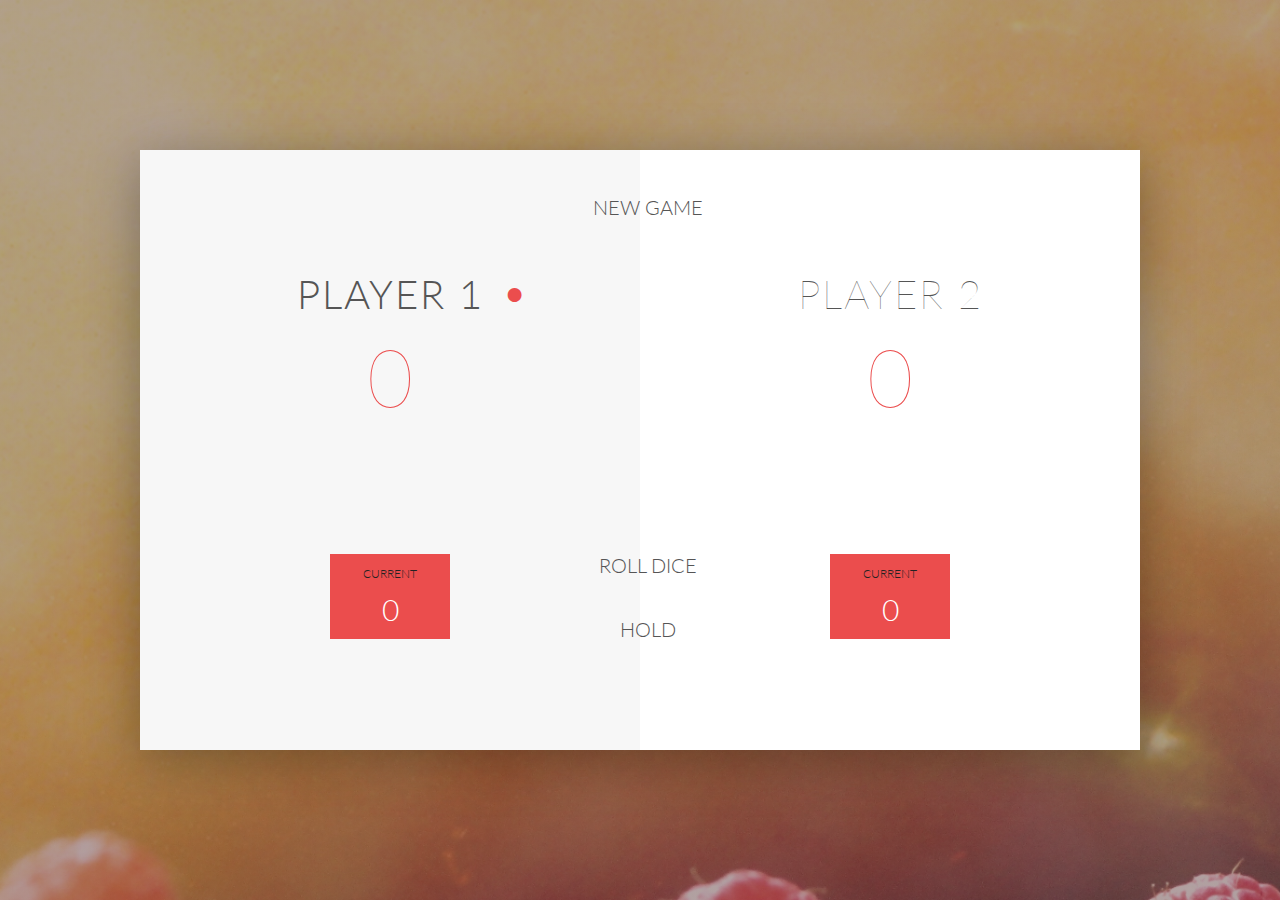
<file: index.html>
<!DOCTYPE html>
<html lang="en">
    <head>
        <meta charset="UTF-8">
        <link href="https://fonts.googleapis.com/css?family=Lato:100,300,600" rel="stylesheet" type="text/css">
        <link href="http://code.ionicframework.com/ionicons/2.0.1/css/ionicons.min.css" rel="stylesheet" type="text/css">
        <link type="text/css" rel="stylesheet" href="style.css">
        
        <title>Pig Game</title>
    </head>

    <body>
        <div class="wrapper clearfix">
            <div class="player-0-panel active">
                <div class="player-name" id="name-0">Player 1</div>
                <div class="player-score" id="score-0">43</div>
                <div class="player-current-box">
                    <div class="player-current-label">Current</div>
                    <div class="player-current-score" id="current-0">11</div>
                </div>
            </div>
            
            <div class="player-1-panel">
                <div class="player-name" id="name-1">Player 2</div>
                <div class="player-score" id="score-1">72</div>
                <div class="player-current-box">
                    <div class="player-current-label">Current</div>
                    <div class="player-current-score" id="current-1">0</div>
                </div>
            </div>
            
            <button class="btn-new"><i class="ion-ios-plus-outline"></i>New game</button>
            <button class="btn-roll"><i class="ion-ios-loop"></i>Roll dice</button>
            <button class="btn-hold"><i class="ion-ios-download-outline"></i>Hold</button>
            
            <img src="dice-5.png" alt="Dice" class="dice">
        </div>
        
        <script src="app.js"></script>
    </body>
</html>
</file>
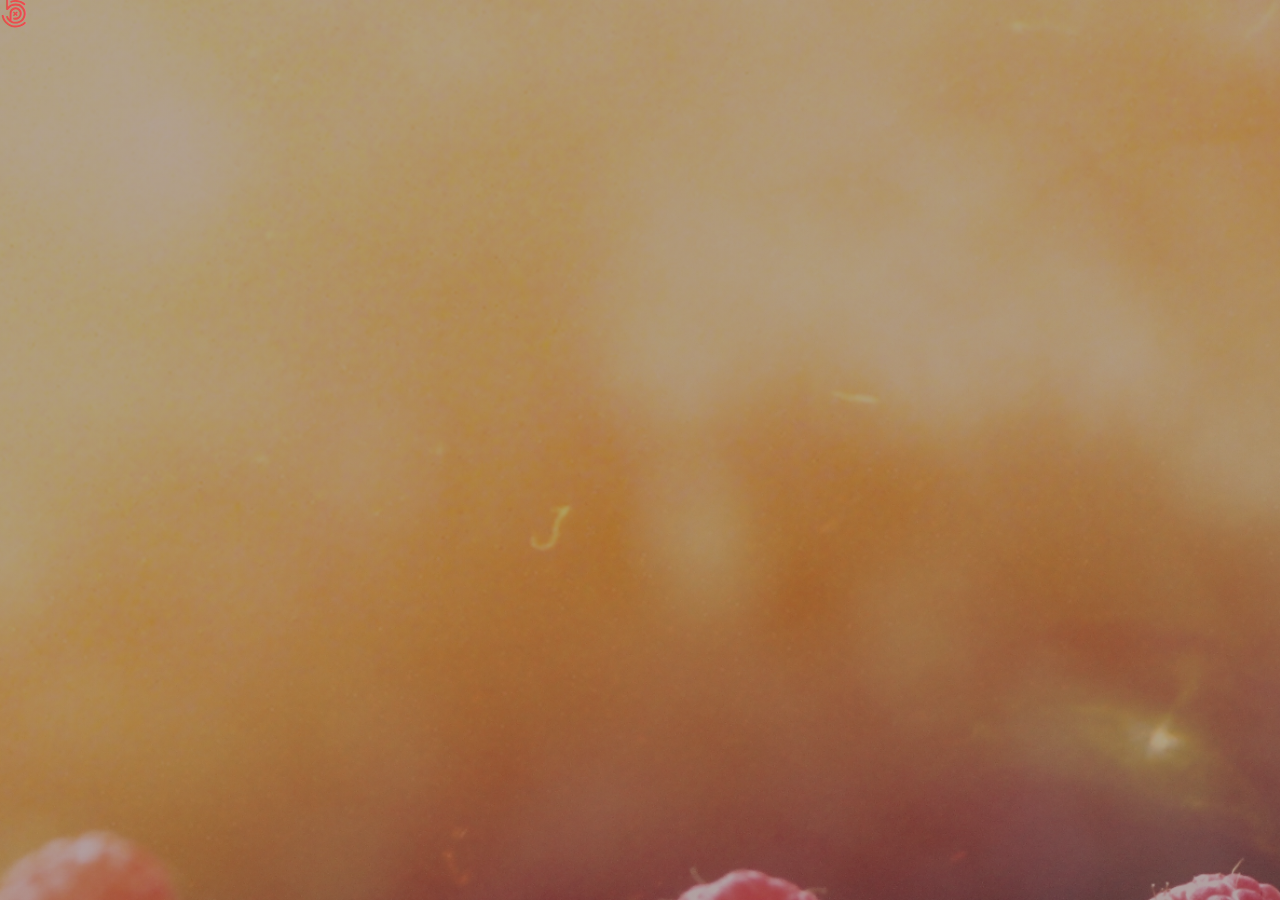
<file: --templates/index.html>
<!DOCTYPE html>
<html lang="en">

<head>
    <meta charset="UTF-8">
    <meta http-equiv="X-UA-Compatible" content="IE=edge">
    <meta name="viewport" content="width=device-width, initial-scale=1.0">
    <title>Template</title>
    <link rel="icon" type="image/png" href=" https://www.google.com/s2/favicons?domain=archanashahapur.com">
    <link rel="stylesheet" href="https://cdnjs.cloudflare.com/ajax/libs/font-awesome/5.15.3/css/all.min.css" />
    <link rel="stylesheet" href="/style.css">
</head>

<body>
    <i class="fab fa-500px"></i>
    <script src="script.js"></script>
</body>

</html>
</file>
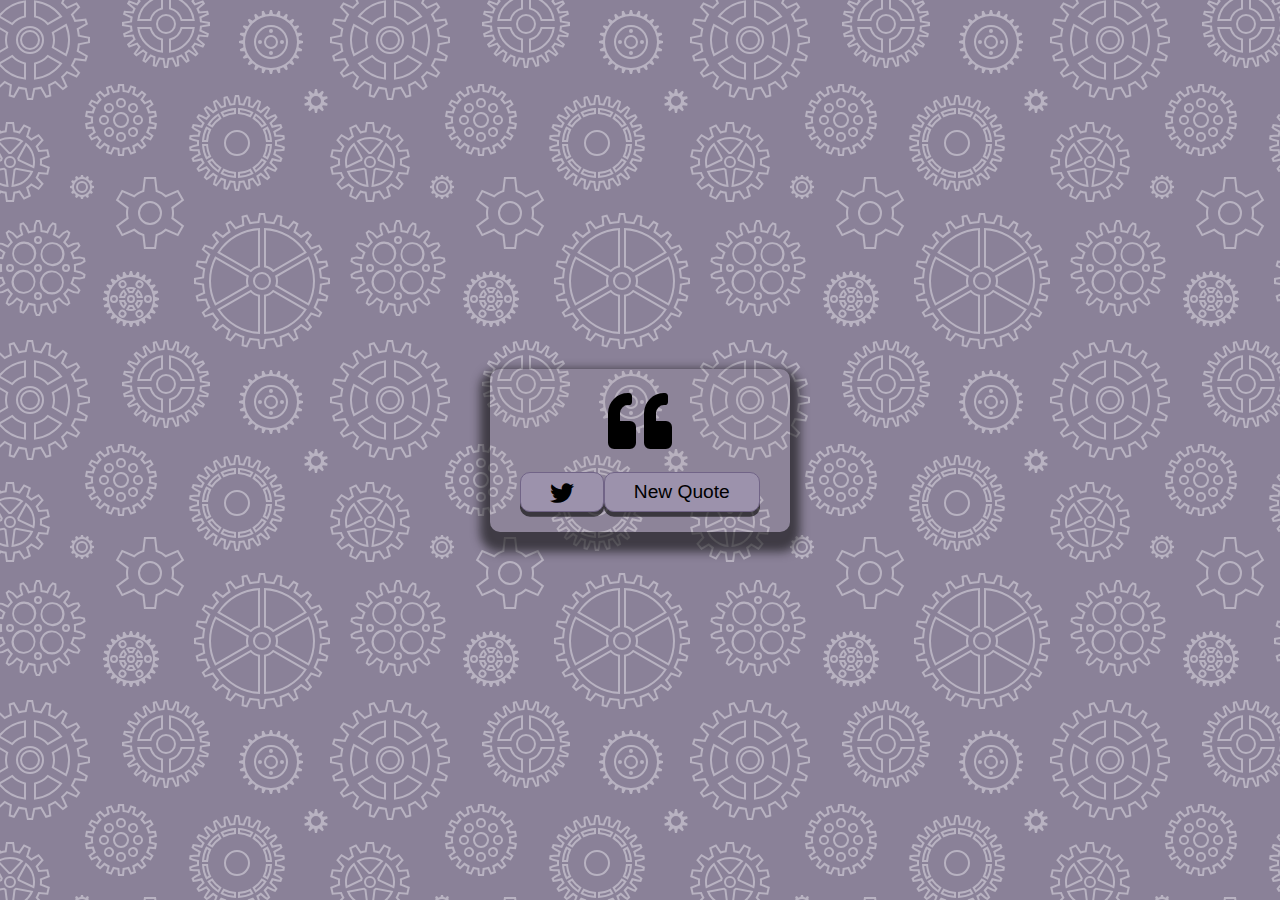
<file: Quote-Generator/index.html>
<!DOCTYPE html>
<html lang="en">

<head>
    <meta charset="UTF-8">
    <meta http-equiv="X-UA-Compatible" content="IE=edge">
    <meta name="viewport" content="width=device-width, initial-scale=1.0">
    <title>Quote Generator</title>
    <link rel="icon" type="image/png" href=" https://www.google.com/s2/favicons?domain=archanashahapur.com">
    <link rel="stylesheet" href="https://cdnjs.cloudflare.com/ajax/libs/font-awesome/5.15.3/css/all.min.css" />
    <link rel="stylesheet" href="style.css">
</head>

<body>
    <div class="quote-container" id="quote-container">
        <div class="quote-text">
            <i class="fas fa-quote-left"></i>
            <span id="quote"></span>
        </div>
        <div class="quote-author">
            <span id="author"></span>
        </div>
        <div class="button-container">
            <button class="twitter-button" id="twitter" title="Tweet this!">
                <i class="fab fa-twitter"></i>
            </button>
            <button id="new-quote">New Quote</button>
        </div>
    </div>
    <div class="loader" id="loader"></div>

    <script src="quotes.js"></script>
    <script src="script.js"></script>
</body>

</html>
</file>
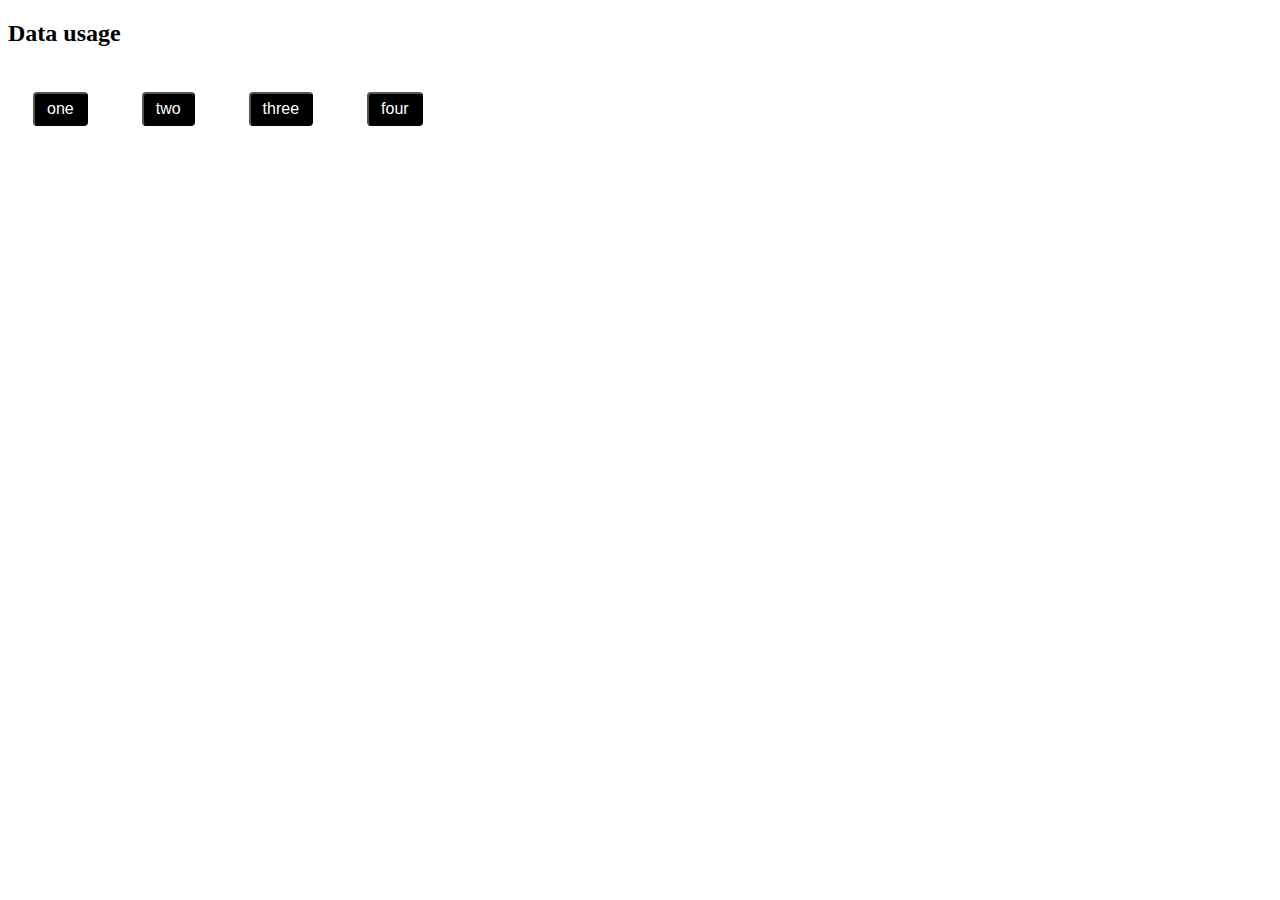
<file: Basics/data-attribute/data-button.html>
<!DOCTYPE html>

<head>
    <meta charset="utf-8">
    <meta http-equiv="X-UA-Compatible" content="IE=edge">
    <title>Data Attribute Example</title>
    <meta name="description" content="">
    <meta name="viewport" content="width=device-width, initial-scale=1">
    <link rel="stylesheet" href="css/style.css">
</head>

<body>
    <script src="data-button.js" async defer></script>
    <div class="container">
        <h2>Data usage</h2>
        <button class="btn tooltip" data-tooltip="first" data-highlight-click="on">one</button>
        <button class="btn tooltip" data-tooltip="second" data-position="bottom">two</button>
        <button class="btn tooltip" data-tooltip="third" data-position="bottom">three</button>
        <button class="btn tooltip" data-tooltip="fourth" data-highlight-click="on">four</button>
    </div>
</body>

</html>
</file>
<file: style.css>
/**********************************************
*** GENERAL
**********************************************/

* {
    margin: 0;
    padding: 0;
    box-sizing: border-box;
    
}

.clearfix::after {
    content: "";
    display: table;
    clear: both;
}

body {
    background-image: linear-gradient(rgba(62, 20, 20, 0.4), rgba(62, 20, 20, 0.4)), url(back.jpg);
    background-size: cover;
    background-position: center;
    font-family: Lato;
    font-weight: 300;
    position: relative;
    height: 100vh;
    color: #555;
}

.wrapper {
    width: 1000px;
    position: absolute;
    top: 50%;
    left: 50%;
    transform: translate(-50%, -50%);
    background-color: #fff;
    box-shadow: 0px 10px 50px rgba(0, 0, 0, 0.3);
    overflow: hidden;
}

.player-0-panel,
.player-1-panel {
    width: 50%;
    float: left;
    height: 600px;
    padding: 100px;
}



/**********************************************
*** PLAYERS
**********************************************/

.player-name {
    font-size: 40px;
    text-align: center;
    text-transform: uppercase;
    letter-spacing: 2px;
    font-weight: 100;
    margin-top: 20px;
    margin-bottom: 10px;
    position: relative;
}

.player-score {
    text-align: center;
    font-size: 80px;
    font-weight: 100;
    color: #EB4D4D;
    margin-bottom: 130px;
}

.active { background-color: #f7f7f7; }
.active .player-name { font-weight: 300; }

.active .player-name::after {
    content: "\2022";
    font-size: 47px;
    position: absolute;
    color: #EB4D4D;
    top: -7px;
    right: 10px;
    
}

.player-current-box {
    background-color: #EB4D4D;
    color: #fff;
    width: 40%;
    margin: 0 auto;
    padding: 12px;
    text-align: center;
}

.player-current-label {
    text-transform: uppercase;
    margin-bottom: 10px;
    font-size: 12px;
    color: #222;
}

.player-current-score {
    font-size: 30px;
}

button {
    position: absolute;
    width: 200px;
    left: 50%;
    transform: translateX(-50%);
    color: #555;
    background: none;
    border: none;
    font-family: Lato;
    font-size: 20px;
    text-transform: uppercase;
    cursor: pointer;
    font-weight: 300;
    transition: background-color 0.3s, color 0.3s;
}

button:hover { font-weight: 600; }
button:hover i { margin-right: 20px; }

button:focus {
    outline: none;
}

i {
    color: #EB4D4D;
    display: inline-block;
    margin-right: 15px;
    font-size: 32px;
    line-height: 1;
    vertical-align: text-top;
    margin-top: -4px;
    transition: margin 0.3s;
}

.btn-new { top: 45px;}
.btn-roll { top: 403px;}
.btn-hold { top: 467px;}

.dice {
    position: absolute;
    left: 50%;
    top: 178px;
    transform: translateX(-50%);
    height: 100px;
    box-shadow: 0px 10px 60px rgba(0, 0, 0, 0.10);
}

.winner { background-color: #f7f7f7; }
.winner .player-name { font-weight: 300; color: #EB4D4D; }
</file>
<file: Quote-Generator/style.css>
@import url('https://fonts.googleapis.com/css2?family=Roboto+Slab:wght@700&display=swap');

html {
    box-sizing: border-box;
}

body {
    margin: 0;
    min-height: 100vh;
    background-color: #1e1d20;
    background-color: #605b67;
    background-color: #8a8198;
    background-image: url("data:image/svg+xml,%3Csvg xmlns='http://www.w3.org/2000/svg' width='360' height='360' viewBox='0 0 360 360'%3E%3Cpath fill='%23fdfcff' fill-opacity='0.4' d='M0 85.02l4.62-4.27a49.09 49.09 0 0 0 7.33 3.74l-1.2 10.24 2.66.87 5.05-9c2.62.65 5.34 1.08 8.12 1.28L28.6 98h2.8l2.02-10.12c2.74-.2 5.46-.62 8.12-1.28l5.05 8.99 2.66-.86-1.2-10.24c2.55-1.03 5-2.29 7.33-3.74l7.58 7 2.26-1.65-4.3-9.38a48.3 48.3 0 0 0 5.8-5.8l9.38 4.3 1.65-2.26-7-7.58a49.09 49.09 0 0 0 3.74-7.33l10.24 1.2.87-2.66-9-5.05a48.07 48.07 0 0 0 1.28-8.12L88 41.4v-2.8l-10.12-2.02c-.2-2.74-.62-5.46-1.28-8.12l8.99-5.05-.86-2.66-10.24 1.2c-1.03-2.55-2.29-5-3.74-7.33l7-7.58-1.65-2.26-9.38 4.3a48.3 48.3 0 0 0-5.8-5.8L62.42 0h2.16l-1.25 2.72a50.31 50.31 0 0 1 3.95 3.95l9.5-4.36 3.52 4.85-7.08 7.68c.94 1.6 1.79 3.27 2.54 4.98l10.38-1.21 1.85 5.7-9.11 5.12c.39 1.8.68 3.65.87 5.52L90 37v6l-10.25 2.05a49.9 49.9 0 0 1-.87 5.52l9.11 5.12-1.85 5.7-10.38-1.21c-.75 1.7-1.6 3.37-2.54 4.98l7.08 7.68-3.52 4.85-9.5-4.36a50.31 50.31 0 0 1-3.95 3.95l4.36 9.5-4.85 3.52-7.68-7.08c-1.6.94-3.27 1.79-4.98 2.54l1.21 10.38-5.7 1.85-5.12-9.11c-1.8.39-3.65.68-5.52.87L33 100h-6l-2.05-10.25a49.9 49.9 0 0 1-5.52-.87l-5.12 9.11-5.7-1.85 1.21-10.38c-1.7-.75-3.37-1.6-4.98-2.54L0 87.68v-2.66zM0 52.7V27.3l8.38 4.84a22.96 22.96 0 0 0 0 15.72L0 52.7zm0-39.16A39.91 39.91 0 0 1 26 .2v17.15a22.98 22.98 0 0 0-13.62 7.86L0 18.06v-4.52zm0 52.92v-4.52l12.38-7.15A22.98 22.98 0 0 0 26 62.65V79.8A39.91 39.91 0 0 1 0 66.46zM34 79.8V62.65a22.98 22.98 0 0 0 13.62-7.86l14.85 8.58A39.97 39.97 0 0 1 34 79.8zm32.48-23.36l-14.86-8.58a22.96 22.96 0 0 0 0-15.72l14.86-8.58A39.86 39.86 0 0 1 70 40a39.9 39.9 0 0 1-3.52 16.44zm-4.01-39.8L47.62 25.2A22.98 22.98 0 0 0 34 17.35V.2a39.97 39.97 0 0 1 28.47 16.43v.01zM0 50.38l5.98-3.45a25.01 25.01 0 0 1 0-13.88L0 29.6v20.78zm.5-34.35l11.48 6.63c3.27-3.4 7.44-5.8 12.02-6.94V2.47A37.96 37.96 0 0 0 .5 16.04v-.01zm0 47.92A37.96 37.96 0 0 0 24 77.53V64.28a24.97 24.97 0 0 1-12.02-6.95L.5 63.96v-.01zM36 77.53a37.96 37.96 0 0 0 23.5-13.57l-11.48-6.63A24.97 24.97 0 0 1 36 64.28v13.25zm29.5-23.96a37.91 37.91 0 0 0 0-27.14l-11.48 6.63a25.01 25.01 0 0 1 0 13.88l11.49 6.63h-.01zm-6-37.53A37.96 37.96 0 0 0 36 2.47v13.25c4.66 1.15 8.8 3.6 12.02 6.95l11.48-6.63zM30 54a14 14 0 1 1 0-28 14 14 0 0 1 0 28zm0-2a12 12 0 1 0 0-24 12 12 0 0 0 0 24zm0-2a10 10 0 1 1 0-20 10 10 0 0 1 0 20zm0-2a8 8 0 1 0 0-16 8 8 0 0 0 0 16zm77.47 45.17l-1.62-5.97 5.67-2.06 2.61 5.64c1.09-.25 2.2-.44 3.33-.58l.52-6.2h6.04l.52 6.2c1.13.14 2.24.33 3.33.58l2.6-5.64 5.68 2.06-1.62 5.97c1.02.51 2 1.07 2.95 1.69l4.35-4.38 4.62 3.88-3.53 5c.8.84 1.53 1.71 2.23 2.62l5.52-2.6 3.02 5.23-4.98 3.46c.46 1.06.86 2.14 1.2 3.25l6.02-.54 1.05 5.94-5.84 1.54c.07 1.16.07 2.32 0 3.48l5.84 1.54-1.05 5.94-6.02-.54c-.34 1.1-.74 2.2-1.2 3.25l4.98 3.46-3.02 5.22-5.52-2.6c-.7.92-1.44 1.8-2.23 2.62l3.53 5-4.62 3.89-4.35-4.38a30.2 30.2 0 0 1-2.95 1.69l1.62 5.97-5.67 2.06-2.61-5.64c-1.09.25-2.2.44-3.33.58l-.52 6.2h-6.04l-.52-6.2a30.27 30.27 0 0 1-3.33-.58l-2.6 5.64-5.68-2.06 1.62-5.97c-1.01-.5-2-1.07-2.95-1.69l-4.35 4.38-4.62-3.88 3.53-5a32.5 32.5 0 0 1-2.23-2.62l-5.52 2.6-3.02-5.23 4.98-3.46a29.66 29.66 0 0 1-1.2-3.25l-6.02.54-1.05-5.94 5.84-1.54a30.28 30.28 0 0 1 0-3.48l-5.84-1.54 1.05-5.94 6.02.54c.34-1.1.74-2.2 1.2-3.25l-4.98-3.46 3.02-5.22 5.52 2.6c.7-.92 1.44-1.8 2.23-2.62l-3.53-5 4.62-3.89 4.35 4.38a30.2 30.2 0 0 1 2.95-1.69zm15.2-1.12l-.5-6.05h-2.34l-.5 6.05c-2.18.13-4.3.5-6.32 1.1l-2.54-5.5-2.2.8 1.6 5.85a27.97 27.97 0 0 0-5.56 3.21l-4.27-4.3-1.79 1.5 3.5 4.95a28.14 28.14 0 0 0-4.12 4.92l-5.5-2.59-1.16 2.02 4.98 3.46a27.8 27.8 0 0 0-2.2 6.03l-6.03-.55-.4 2.3 5.86 1.54a28.3 28.3 0 0 0 0 6.42l-5.87 1.55.4 2.3 6.05-.56a27.8 27.8 0 0 0 2.2 6.03l-5 3.47 1.17 2.02 5.49-2.59a28.14 28.14 0 0 0 4.12 4.92l-3.5 4.96 1.79 1.5 4.27-4.31a27.97 27.97 0 0 0 5.56 3.21l-1.6 5.85 2.2.8 2.54-5.5c2.02.6 4.14.97 6.32 1.1l.5 6.05h2.34l.5-6.05c2.18-.13 4.3-.5 6.32-1.1l2.54 5.5 2.2-.8-1.6-5.85a27.97 27.97 0 0 0 5.56-3.21l4.27 4.3 1.79-1.5-3.5-4.95a28.14 28.14 0 0 0 4.12-4.92l5.5 2.59 1.16-2.02-4.98-3.46a27.8 27.8 0 0 0 2.2-6.03l6.03.55.4-2.3-5.86-1.54a28.3 28.3 0 0 0 0-6.42l5.87-1.55-.4-2.3-6.05.56a27.8 27.8 0 0 0-2.2-6.03l4.99-3.46-1.17-2.02-5.49 2.59a28.14 28.14 0 0 0-4.12-4.92l3.5-4.96-1.79-1.5-4.27 4.31a27.97 27.97 0 0 0-5.56-3.21l1.6-5.85-2.2-.8-2.54 5.5c-2.02-.6-4.14-.97-6.32-1.1l.01-.01zM121 128a8 8 0 1 1 0-16 8 8 0 0 1 0 16zm0-2a6 6 0 1 0 0-12 6 6 0 0 0 0 12zm0-18a5 5 0 1 1 0-10 5 5 0 0 1 0 10zm8.49 3.51a5 5 0 1 1 6.95-7.2 5 5 0 0 1-6.95 7.2zM133 120a5 5 0 1 1 10 0 5 5 0 0 1-10 0zm-3.51 8.49a5 5 0 1 1 7.2 6.95 5 5 0 0 1-7.2-6.95zM121 132a5 5 0 1 1 0 10 5 5 0 0 1 0-10zm-8.49-3.51a5 5 0 1 1-6.95 7.2 5 5 0 0 1 6.95-7.2zM109 120a5 5 0 1 1-10 0 5 5 0 0 1 10 0zm3.51-8.49a5 5 0 1 1-7.2-6.95 5 5 0 0 1 7.2 6.95zM121 106a3 3 0 1 0 0-6 3 3 0 0 0 0 6zm9.9 4.1a3 3 0 1 0 4.39-4.09 3 3 0 0 0-4.39 4.09zm4.1 9.9a3 3 0 1 0 6 0 3 3 0 0 0-6 0zm-4.1 9.9a3 3 0 1 0 4.09 4.39 3 3 0 0 0-4.09-4.39zM121 134a3 3 0 1 0 0 6 3 3 0 0 0 0-6zm-9.9-4.1a3 3 0 1 0-4.39 4.09 3 3 0 0 0 4.39-4.09zM107 120a3 3 0 1 0-6 0 3 3 0 0 0 6 0zm4.1-9.9a3 3 0 1 0-4.09-4.39 3 3 0 0 0 4.09 4.39zm129.42-6.95v.01c.87.07 1.74.17 2.6.3l1.5-3.91 1.94-3.64 3.89.97v4.13l-.5 4.13c.83.28 1.64.59 2.44.93l2.42-3.43 2.76-3.07 3.54 1.88-1 4-1.49 3.89c.73.47 1.45.97 2.15 1.49l3.19-2.76 3.42-2.3 2.97 2.67-1.93 3.65-2.38 3.4c.6.64 1.2 1.3 1.76 1.99l3.68-1.94 3.85-1.48 2.29 3.28-2.7 3.11-3.12 2.82c.43.76.84 1.53 1.22 2.32l4.04-1 4.1-.5 1.43 3.73-3.37 2.37-3.7 1.98c.23.84.44 1.68.62 2.54l4.17.01 4.1.5.48 3.97-3.85 1.48-4.06 1.02c.03.87.03 1.75 0 2.62l4.06 1.02 3.85 1.48-.48 3.97-4.1.51h-4.17c-.18.86-.39 1.71-.63 2.54l3.7 1.98 3.38 2.37-1.43 3.73-4.1-.5-4.04-1c-.38.79-.79 1.56-1.22 2.32l3.13 2.82 2.7 3.11-2.3 3.28-3.85-1.48-3.68-1.95a37 37 0 0 1-1.76 2l2.38 3.41 1.93 3.64-2.97 2.67-3.42-2.3-3.19-2.76a40.1 40.1 0 0 1-2.15 1.48l1.48 3.9 1 4-3.53 1.88-2.76-3.07-2.42-3.43c-.8.33-1.61.65-2.45.93l.5 4.13v4.13l-3.88.97-1.94-3.65-1.5-3.9c-.86.13-1.73.23-2.6.31L240 187l-1 4h-4l-1-4-.52-4.16a37.6 37.6 0 0 1-2.6-.3l-1.5 3.91-1.94 3.64-3.89-.97v-4.13l.5-4.13c-.83-.28-1.64-.59-2.44-.93l-2.42 3.43-2.76 3.07-3.54-1.88 1-4 1.49-3.89c-.74-.47-1.45-.97-2.15-1.49l-3.19 2.76-3.42 2.3-2.97-2.67 1.93-3.65 2.38-3.4c-.61-.65-1.2-1.31-1.76-1.99l-3.68 1.94-3.85 1.48-2.29-3.28 2.7-3.11 3.12-2.82c-.43-.76-.84-1.53-1.22-2.32l-4.04 1-4.1.5-1.43-3.73 3.37-2.37 3.7-1.98c-.23-.84-.44-1.68-.62-2.54l-4.17-.01-4.1-.5-.48-3.97 3.85-1.48 4.06-1.02c-.03-.87-.03-1.75 0-2.62l-4.06-1.02-3.85-1.48.48-3.97 4.1-.51h4.17c.18-.86.39-1.71.63-2.54l-3.7-1.98-3.38-2.37 1.43-3.73 4.1.5 4.04 1c.38-.79.79-1.56 1.22-2.32l-3.13-2.82-2.7-3.11 2.3-3.28 3.85 1.48 3.68 1.95a37 37 0 0 1 1.76-2l-2.38-3.41-1.93-3.64 2.97-2.67 3.42 2.3 3.19 2.76c.7-.52 1.41-1.02 2.15-1.48l-1.48-3.9-1-4 3.53-1.88 2.76 3.07 2.42 3.43c.8-.33 1.61-.65 2.45-.93l-.5-4.13v-4.13l3.88-.97 1.94 3.65 1.5 3.9c.86-.13 1.73-.23 2.6-.31L234 99l1-4h4l1 4 .52 4.15zm-14.3 3.4c-1.83.54-3.6 1.21-5.3 2l-3.5-4.97-1.38-1.53-.88.47.5 2 2.16 5.67a38.09 38.09 0 0 0-4.66 3.22l-4.61-4-1.71-1.15-.75.67.97 1.82 3.47 4.98a38.22 38.22 0 0 0-3.79 4.28l-5.37-2.84-1.92-.74-.57.82 1.35 1.56 4.52 4.09a37.9 37.9 0 0 0-2.64 5l-5.89-1.45-2.04-.25-.36.94 1.69 1.18 5.36 2.87a37.74 37.74 0 0 0-1.35 5.5l-6.08.01-2.04.25-.12 1 1.92.73 5.9 1.5a38.54 38.54 0 0 0 0 5.65l-5.9 1.49-1.92.74.12.99 2.04.25 6.08.01c.31 1.86.77 3.7 1.35 5.5l-5.36 2.87-1.7 1.18.37.94 2.04-.25 5.9-1.46a37.9 37.9 0 0 0 2.63 5.01l-4.52 4.1-1.35 1.55.57.82 1.92-.74 5.37-2.84a38.22 38.22 0 0 0 3.8 4.28l-3.48 4.98-.97 1.82.75.67 1.7-1.15 4.62-4a38.09 38.09 0 0 0 4.66 3.22l-2.17 5.67-.5 2 .89.47 1.38-1.53 3.5-4.98c1.7.8 3.47 1.47 5.3 2l-.73 6.04v2.06l.97.24.97-1.82 2.2-5.68c1.83.36 3.7.6 5.62.68L236 187l.5 2h1l.5-2 .75-6.04a38.2 38.2 0 0 0 5.62-.68l2.2 5.68.97 1.82.97-.24v-2.06l-.73-6.03c1.83-.54 3.6-1.21 5.3-2l3.5 4.97 1.38 1.53.88-.47-.5-2-2.16-5.67a38.09 38.09 0 0 0 4.66-3.22l4.61 4 1.71 1.15.75-.67-.97-1.82-3.47-4.98a38.22 38.22 0 0 0 3.79-4.28l5.37 2.84 1.92.74.57-.82-1.35-1.56-4.52-4.09c1-1.6 1.88-3.27 2.64-5l5.89 1.45 2.04.25.36-.94-1.69-1.18-5.36-2.87a37.4 37.4 0 0 0 1.35-5.5l6.08-.01 2.04-.25.12-1-1.92-.73-5.9-1.5c.14-1.88.14-3.77 0-5.65l5.9-1.49 1.92-.74-.12-.99-2.04-.25-6.08-.01a37.4 37.4 0 0 0-1.35-5.5l5.36-2.87 1.7-1.18-.37-.94-2.04.25-5.9 1.46a37.9 37.9 0 0 0-2.63-5.01l4.52-4.1 1.35-1.55-.57-.82-1.92.74-5.37 2.84a38.22 38.22 0 0 0-3.8-4.28l3.48-4.98.97-1.82-.75-.67-1.7 1.15-4.62 4a38.09 38.09 0 0 0-4.66-3.22l2.17-5.67.5-2-.89-.47-1.38 1.53-3.5 4.98c-1.7-.8-3.47-1.47-5.3-2l.73-6.04v-2.06l-.97-.24-.97 1.82-2.2 5.68c-1.83-.36-3.7-.6-5.62-.68L238 99l-.5-2h-1l-.5 2-.75 6.04c-1.92.09-3.8.32-5.62.68l-2.2-5.68-.97-1.82-.97.24v2.06l.73 6.03zm-5.85 5.65A34.82 34.82 0 0 1 236 108v6a28.8 28.8 0 0 0-12.63 3.39l-3-5.2v.01zm2.8.83l1 1.74a30.8 30.8 0 0 1 9.83-2.63v-2.01a32.8 32.8 0 0 0-10.83 2.9zm-4.53.17l3 5.2a29.12 29.12 0 0 0-9.24 9.24l-5.2-3a35.18 35.18 0 0 1 11.44-11.44zm-.67 2.84a33.19 33.19 0 0 0-7.93 7.93l1.74 1a31.18 31.18 0 0 1 7.2-7.2l-1.01-1.73zm-11.77 10.33h-.01l5.2 3A28.8 28.8 0 0 0 208 142h-6a34.82 34.82 0 0 1 4.2-15.63zm.83 2.8a32.8 32.8 0 0 0-2.9 10.83h2.01a30.8 30.8 0 0 1 2.63-9.83l-1.74-1zM202.01 144h6.01c.15 4.41 1.3 8.73 3.38 12.63l-5.2 3a34.82 34.82 0 0 1-4.19-15.63zm2.12 2a32.8 32.8 0 0 0 2.9 10.84l1.74-1a30.8 30.8 0 0 1-2.63-9.84h-2.01zm3.07 15.36l5.2-3c2.34 3.74 5.5 6.9 9.24 9.24l-3 5.2a35.18 35.18 0 0 1-11.44-11.44zm2.84.67a33.19 33.19 0 0 0 7.93 7.93l1-1.74a31.18 31.18 0 0 1-7.2-7.2l-1.73 1.01zm10.33 11.77v.01l3-5.2A28.85 28.85 0 0 0 236 172v6a34.82 34.82 0 0 1-15.63-4.2zm2.8-.83a32.8 32.8 0 0 0 10.83 2.9v-2.01a30.8 30.8 0 0 1-9.83-2.63l-1 1.74zm14.83 5.02v-6.01c4.41-.15 8.73-1.3 12.63-3.38l3 5.2a34.82 34.82 0 0 1-15.63 4.19zm2-2.12a32.8 32.8 0 0 0 10.84-2.9l-1-1.74a30.8 30.8 0 0 1-9.84 2.63v2.01zm15.36-3.07l-3-5.2c3.74-2.34 6.9-5.5 9.24-9.24l5.2 3a35.18 35.18 0 0 1-11.44 11.44zm.67-2.84a33.19 33.19 0 0 0 7.93-7.93l-1.74-1a31.18 31.18 0 0 1-7.2 7.2l1.01 1.73zm11.77-10.33h.01l-5.2-3A28.85 28.85 0 0 0 266 144h6a34.82 34.82 0 0 1-4.2 15.63zm-.83-2.8a32.8 32.8 0 0 0 2.9-10.83h-2.01a30.8 30.8 0 0 1-2.63 9.83l1.74 1zm5.02-14.83h-6.01a28.85 28.85 0 0 0-3.38-12.63l5.2-3a34.82 34.82 0 0 1 4.19 15.63zm-2.12-2a32.8 32.8 0 0 0-2.9-10.84l-1.74 1a30.8 30.8 0 0 1 2.63 9.84h2.01zm-3.07-15.36l-5.2 3a29.12 29.12 0 0 0-9.24-9.24l3-5.2a35.18 35.18 0 0 1 11.44 11.44zm-2.84-.67a33.19 33.19 0 0 0-7.93-7.93l-1 1.74a31.18 31.18 0 0 1 7.2 7.2l1.73-1.01zM238 108a34.82 34.82 0 0 1 15.63 4.19l-3 5.2a28.85 28.85 0 0 0-12.63-3.38V108zm12.84 5.02a32.8 32.8 0 0 0-10.84-2.9v2.01a30.8 30.8 0 0 1 9.83 2.63l1-1.74h.01zM237 156a13 13 0 1 1 0-26 13 13 0 0 1 0 26zm0-2a11 11 0 1 0 0-22 11 11 0 0 0 0 22zM137.54 0h56.92l-.74 1.03c.57.7 1.12 1.4 1.64 2.14l7.75-2.9 2 3.46-6.38 5.25c.37.82.72 1.65 1.03 2.5l8.22-.8 1.04 3.86-7.52 3.43c.15.88.26 1.77.35 2.67L210 22v4l-8.15 1.36c-.09.9-.2 1.8-.35 2.67l7.52 3.43-1.04 3.86-8.22-.8c-.31.85-.66 1.68-1.03 2.5l6.38 5.25-2 3.46-7.75-2.9c-.52.74-1.07 1.45-1.64 2.14l4.8 6.73-2.82 2.83-6.73-4.8c-.7.56-1.4 1.11-2.14 1.63l2.9 7.75-3.46 2-5.25-6.38c-.82.37-1.65.72-2.5 1.03l.8 8.22-3.86 1.04-3.43-7.52c-.88.15-1.77.26-2.67.35L168 68h-4l-1.36-8.15c-.9-.09-1.8-.2-2.67-.35l-3.43 7.52-3.86-1.04.8-8.22c-.85-.31-1.68-.66-2.5-1.03l-5.25 6.38-3.46-2 2.9-7.75a36.15 36.15 0 0 1-2.14-1.64l-6.73 4.8-2.83-2.82 4.8-6.73c-.56-.7-1.11-1.4-1.63-2.14l-7.75 2.9-2-3.46 6.38-5.25c-.37-.82-.72-1.65-1.03-2.5l-8.22.8-1.04-3.86 7.52-3.43c-.15-.88-.26-1.77-.35-2.67L122 26v-4l8.15-1.36c.09-.9.2-1.8.35-2.67l-7.52-3.43 1.04-3.86 8.22.8c.31-.85.66-1.68 1.03-2.5l-6.38-5.25 2-3.46 7.75 2.9c.52-.74 1.07-1.45 1.64-2.14L137.54 0zm2.43 0l.83 1.17a34.14 34.14 0 0 0-3.38 4.4l-7.63-2.86-.33.58 6.29 5.18a33.79 33.79 0 0 0-2.13 5.12l-8.1-.78-.18.64 7.42 3.37a34.02 34.02 0 0 0-.72 5.5L124 23.68v.66l8.04 1.34c.1 1.88.33 3.72.72 5.5l-7.42 3.38.18.64 8.1-.78a33.88 33.88 0 0 0 2.13 5.12l-6.29 5.18.33.58 7.63-2.86c1 1.56 2.14 3.03 3.38 4.4l-4.73 6.63.47.47 6.63-4.73a34.14 34.14 0 0 0 4.4 3.38l-2.86 7.63.58.33 5.18-6.29c1.63.84 3.35 1.56 5.12 2.13l-.78 8.1.64.18 3.37-7.42c1.79.39 3.63.63 5.5.72l1.35 8.04h.66l1.34-8.04c1.88-.1 3.72-.33 5.5-.72l3.38 7.42.64-.18-.78-8.1a33.88 33.88 0 0 0 5.12-2.13l5.18 6.29.58-.33-2.86-7.63c1.56-1 3.03-2.14 4.4-3.38l6.63 4.73.47-.47-4.73-6.63a34.14 34.14 0 0 0 3.38-4.4l7.63 2.86.33-.58-6.29-5.18a33.79 33.79 0 0 0 2.13-5.12l8.1.78.18-.64-7.42-3.37c.39-1.79.63-3.63.72-5.5l8.04-1.35v-.66l-8.04-1.34c-.1-1.88-.33-3.72-.72-5.5l7.42-3.38-.18-.64-8.1.78a33.79 33.79 0 0 0-2.13-5.12l6.29-5.18-.33-.58-7.63 2.86c-1-1.56-2.14-3.03-3.38-4.4l.83-1.17h-52.06V0zm-2.82 27h14.15A15.02 15.02 0 0 0 163 38.7v14.15A29.01 29.01 0 0 1 137.15 27zm12.57-27H163v9.3A15.02 15.02 0 0 0 151.3 21h-14.15a28.99 28.99 0 0 1 12.57-21zM169 52.85V38.7A15.02 15.02 0 0 0 180.7 27h14.15A29.01 29.01 0 0 1 169 52.85zM182.28 0a28.99 28.99 0 0 1 12.57 21H180.7A15.02 15.02 0 0 0 169 9.3V0h13.28zm-42.82 29A27.03 27.03 0 0 0 161 50.54V40.25A17.04 17.04 0 0 1 149.75 29h-10.29zm14.16-29a27.04 27.04 0 0 0-14.16 19h10.29A17.04 17.04 0 0 1 161 7.75V0h-7.38zM171 50.54A27.03 27.03 0 0 0 192.54 29h-10.29A17.04 17.04 0 0 1 171 40.25v10.29zM178.38 0H171v7.75A17.04 17.04 0 0 1 182.25 19h10.29a27.04 27.04 0 0 0-14.16-19zM166 34a10 10 0 1 1 0-20 10 10 0 0 1 0 20zm0-2a8 8 0 1 0 0-16 8 8 0 0 0 0 16zm-39.51 176.15l-10.67-7.95 6-10.4 12.23 5.27a23.97 23.97 0 0 1 8.4-4.86L144 177h12l1.55 13.21a23.97 23.97 0 0 1 8.4 4.86l12.23-5.27 6 10.4-10.67 7.95a24 24 0 0 1 0 9.7l10.67 7.95-6 10.4-12.23-5.27a23.97 23.97 0 0 1-8.4 4.86L156 249h-12l-1.55-13.21a23.97 23.97 0 0 1-8.4-4.86l-12.23 5.27-6-10.4 10.67-7.95a24.1 24.1 0 0 1 0-9.7zm29.25-16.4l-1.5-12.75h-8.48l-1.5 12.76c-3.75 1-7.1 2.99-9.79 5.65l-11.8-5.08-4.23 7.34 10.3 7.68c-.98 3.7-.98 7.6 0 11.3l-10.3 7.68 4.23 7.34 11.8-5.08a22.1 22.1 0 0 0 9.8 5.65l1.5 12.76h8.47l1.5-12.76c3.75-1 7.1-2.99 9.79-5.65l11.8 5.08 4.23-7.34-10.3-7.68c.98-3.7.98-7.6 0-11.3l10.3-7.68-4.23-7.34-11.8 5.08a21.98 21.98 0 0 0-9.8-5.65l.01-.01zM150 225a12 12 0 1 1 0-24 12 12 0 0 1 0 24zm0-2a10 10 0 1 0 0-20 10 10 0 0 0 0 20zm3.53 67.72l4.26.07.51 1.93-3.65 2.19c.11.63.2 1.27.25 1.92L159 298v2l-4.1 1.17c-.05.65-.14 1.29-.25 1.92l3.65 2.2-.51 1.92-4.26.07c-.22.61-.47 1.21-.74 1.8l2.96 3.05-1 1.74-4.13-1.04a24.1 24.1 0 0 1-1.18 1.54l2.07 3.72-1.42 1.42-3.72-2.07c-.5.41-1.01.8-1.54 1.18l1.04 4.13-1.74 1-3.05-2.96c-.59.27-1.19.52-1.8.74l-.07 4.26-1.93.51-2.19-3.65c-.63.11-1.27.2-1.92.25L132 327h-2l-1.17-4.1c-.65-.05-1.29-.14-1.92-.25l-2.2 3.65-1.92-.51-.07-4.26c-.61-.22-1.21-.47-1.8-.74l-3.05 2.96-1.74-1 1.04-4.13a24.1 24.1 0 0 1-1.54-1.18l-3.72 2.07-1.42-1.42 2.07-3.72c-.41-.5-.8-1.01-1.18-1.54l-4.13 1.04-1-1.74 2.96-3.05c-.27-.59-.52-1.19-.74-1.8l-4.26-.07-.51-1.93 3.65-2.19c-.11-.63-.2-1.27-.25-1.92L103 300v-2l4.1-1.17c.05-.65.14-1.29.25-1.92l-3.65-2.2.51-1.92 4.26-.07c.22-.61.47-1.21.74-1.8l-2.96-3.05 1-1.74 4.13 1.04c.38-.53.77-1.04 1.18-1.54l-2.07-3.72 1.42-1.42 3.72 2.07c.5-.41 1.01-.8 1.54-1.18l-1.04-4.13 1.74-1 3.05 2.96c.59-.27 1.19-.52 1.8-.74l.07-4.26 1.93-.51 2.19 3.65c.63-.11 1.27-.2 1.92-.25L130 271h2l1.17 4.1c.65.05 1.29.14 1.92.25l2.2-3.65 1.92.51.07 4.26c.61.22 1.21.47 1.8.74l3.05-2.96 1.74 1-1.04 4.13c.53.38 1.04.77 1.54 1.18l3.72-2.07 1.42 1.42-2.07 3.72c.41.5.8 1.01 1.18 1.54l4.13-1.04 1 1.74-2.96 3.05c.27.59.52 1.19.74 1.8zM109 299a22 22 0 1 0 44 0 22 22 0 0 0-44 0zm27.11-10.86l-3 5.22a6 6 0 0 0-4.21 0l-3.01-5.22a11.95 11.95 0 0 1 10.22 0zm1.74 1a12 12 0 0 1 5.1 8.86h-6.01a6.01 6.01 0 0 0-2.1-3.64l3-5.22h.01zm-13.7 0l3.02 5.22a6.01 6.01 0 0 0-2.1 3.64h-6.03a12 12 0 0 1 5.11-8.86zm-5.1 10.86h6.01a6.01 6.01 0 0 0 2.1 3.64l-3 5.22a12 12 0 0 1-5.12-8.86h.01zm6.84 9.86l3-5.22a6 6 0 0 0 4.21 0l3.01 5.22a11.95 11.95 0 0 1-10.22 0zm11.96-1l-3.02-5.22a6.01 6.01 0 0 0 2.1-3.64h6.03a12 12 0 0 1-5.11 8.86zm-4.68-19.62a10.04 10.04 0 0 0-4.34 0l1.05 1.82c.74-.1 1.5-.1 2.24 0l1.05-1.82zm5.2 3l-1.05 1.82c.46.59.84 1.24 1.12 1.94h2.1a9.99 9.99 0 0 0-2.17-3.76zm-14.74 0a9.99 9.99 0 0 0-2.17 3.76h2.1c.28-.7.66-1.35 1.12-1.94l-1.05-1.82zm-2.17 9.76a9.99 9.99 0 0 0 2.17 3.76l1.05-1.82a8.01 8.01 0 0 1-1.12-1.94h-2.1zm7.37 6.76c1.43.32 2.91.32 4.34 0l-1.05-1.82c-.74.1-1.5.1-2.24 0l-1.05 1.82zm9.54-3a9.99 9.99 0 0 0 2.17-3.76h-2.1c-.28.7-.66 1.35-1.12 1.94l1.05 1.82zM127 299a4 4 0 1 1 8 0 4 4 0 0 1-8 0zm2 0a2 2 0 1 0 4 0 2 2 0 0 0-4 0zm15 0a4 4 0 1 1 8 0 4 4 0 0 1-8 0zm-6.5 11.26a4 4 0 1 1 4 6.93 4 4 0 0 1-4-6.93zm-13 0a4 4 0 1 1-4 6.93 4 4 0 0 1 4-6.93zM118 299a4 4 0 1 1-8 0 4 4 0 0 1 8 0zm6.5-11.26a4 4 0 1 1-4-6.93 4 4 0 0 1 4 6.93zm13 0a4 4 0 1 1 4-6.93 4 4 0 0 1-4 6.93zM146 299a2 2 0 1 0 4 0 2 2 0 0 0-4 0zm-7.5 12.99a2 2 0 1 0 1.66 3.64 2 2 0 0 0-1.66-3.64zm-15 0a2 2 0 1 0-2.15 3.38 2 2 0 0 0 2.15-3.38zM116 299a2 2 0 1 0-4 0 2 2 0 0 0 4 0zm7.5-12.99a2 2 0 1 0-1.66-3.64 2 2 0 0 0 1.66 3.64zm15 0a2 2 0 1 0 2.15-3.38 2 2 0 0 0-2.15 3.38zm103.8-61.7l-.8-8.22 5.8-1.55 3.42 7.52c2.26-.43 4.57-.74 6.92-.9L259 213h6l1.36 8.16c2.35.16 4.66.47 6.92.9l3.42-7.52 5.8 1.55-.8 8.22c2.21.77 4.37 1.66 6.45 2.68l5.25-6.38 5.2 3-2.9 7.74a60.25 60.25 0 0 1 5.53 4.25l6.73-4.8 4.24 4.24-4.8 6.73a60.25 60.25 0 0 1 4.25 5.53l7.74-2.9 3 5.2-6.38 5.25a59.62 59.62 0 0 1 2.68 6.45l8.22-.8 1.55 5.8-7.52 3.42c.43 2.26.74 4.57.9 6.92L330 278v6l-8.16 1.36a60.03 60.03 0 0 1-.9 6.92l7.52 3.42-1.55 5.8-8.22-.8a59.62 59.62 0 0 1-2.68 6.45l6.38 5.25-3 5.2-7.74-2.9a60.25 60.25 0 0 1-4.25 5.53l4.8 6.73-4.24 4.24-6.73-4.8a60.25 60.25 0 0 1-5.53 4.25l2.9 7.74-5.2 3-5.25-6.38a59.62 59.62 0 0 1-6.45 2.68l.8 8.22-5.8 1.55-3.42-7.52c-2.26.43-4.57.74-6.92.9L265 349h-6l-1.36-8.16a60.03 60.03 0 0 1-6.92-.9l-3.42 7.52-5.8-1.55.8-8.22a59.62 59.62 0 0 1-6.45-2.68l-5.25 6.38-5.2-3 2.9-7.74a60.25 60.25 0 0 1-5.53-4.25l-6.73 4.8-4.24-4.24 4.8-6.73a60.25 60.25 0 0 1-4.25-5.53l-7.74 2.9-3-5.2 6.38-5.25a59.62 59.62 0 0 1-2.68-6.45l-8.22.8-1.55-5.8 7.52-3.42c-.43-2.29-.73-4.6-.9-6.92L194 284v-6l8.16-1.36c.16-2.35.47-4.66.9-6.92l-7.52-3.42 1.55-5.8 8.22.8c.77-2.2 1.66-4.35 2.68-6.45l-6.38-5.25 3-5.2 7.74 2.9a60.25 60.25 0 0 1 4.25-5.53l-4.8-6.73 4.24-4.24 6.73 4.8a60.25 60.25 0 0 1 5.53-4.25l-2.9-7.74 5.2-3 5.25 6.38a59.62 59.62 0 0 1 6.45-2.68zm2.12 1.4c-3.15 1-6.19 2.27-9.08 3.77l-5.19-6.3-2.3 1.33 2.86 7.65a58.24 58.24 0 0 0-7.79 5.98l-6.65-4.75-1.88 1.88 4.75 6.65a58.24 58.24 0 0 0-5.98 7.79l-7.65-2.86-1.33 2.3 6.3 5.2a57.64 57.64 0 0 0-3.77 9.07l-8.12-.79-.69 2.58 7.43 3.38a58 58 0 0 0-1.27 9.73l-8.06 1.35v2.66l8.06 1.35c.15 3.32.58 6.58 1.27 9.73l-7.43 3.38.7 2.58 8.11-.79c1 3.15 2.27 6.19 3.77 9.08l-6.3 5.19 1.33 2.3 7.65-2.86a58.24 58.24 0 0 0 5.98 7.79l-4.75 6.65 1.88 1.88 6.65-4.75a60.3 60.3 0 0 0 7.79 5.98l-2.86 7.65 2.3 1.33 5.2-6.3a56.99 56.99 0 0 0 9.07 3.77l-.79 8.12 2.58.69 3.38-7.43c3.15.69 6.4 1.12 9.73 1.27l1.35 8.06h2.66l1.35-8.06c3.32-.15 6.58-.58 9.73-1.27l3.38 7.43 2.58-.7-.79-8.11c3.15-1 6.19-2.27 9.08-3.77l5.19 6.3 2.3-1.33-2.86-7.65a58.24 58.24 0 0 0 7.79-5.98l6.65 4.75 1.88-1.88-4.75-6.65a60.3 60.3 0 0 0 5.98-7.79l7.65 2.86 1.33-2.3-6.3-5.2a56.99 56.99 0 0 0 3.77-9.07l8.12.79.69-2.58-7.43-3.38a58 58 0 0 0 1.27-9.73l8.06-1.35v-2.66l-8.06-1.35a58.04 58.04 0 0 0-1.27-9.73l7.43-3.38-.7-2.58-8.11.79c-1-3.15-2.27-6.19-3.77-9.08l6.3-5.19-1.33-2.3-7.65 2.86a58.24 58.24 0 0 0-5.98-7.79l4.75-6.65-1.88-1.88-6.65 4.75a58.24 58.24 0 0 0-7.79-5.98l2.86-7.65-2.3-1.33-5.2 6.3a57.64 57.64 0 0 0-9.07-3.77l.79-8.12-2.58-.69-3.38 7.43a58 58 0 0 0-9.73-1.27l-1.35-8.06h-2.66l-1.35 8.06c-3.32.15-6.58.58-9.73 1.27l-3.38-7.43-2.58.7.79 8.11zm4.58 50.1a13.96 13.96 0 0 0 0 10.39l-33.88 19.55A52.77 52.77 0 0 1 209 281c0-8.94 2.21-17.37 6.12-24.75L249 275.8v.01zm2-3.47l-33.87-19.56A52.97 52.97 0 0 1 260 228.04v39.1a13.99 13.99 0 0 0-9 5.2zm0 17.32a13.99 13.99 0 0 0 9 5.2v39.1a52.97 52.97 0 0 1-42.87-24.74L251 289.66zm13 5.2a13.99 13.99 0 0 0 9-5.2l33.87 19.56A52.97 52.97 0 0 1 264 333.96v-39.1zm11-8.66a13.96 13.96 0 0 0 0-10.4l33.88-19.55A52.77 52.77 0 0 1 315 281c0 8.94-2.21 17.37-6.12 24.75L275 286.2zm-2-13.86a13.99 13.99 0 0 0-9-5.2v-39.1a52.97 52.97 0 0 1 42.87 24.74L273 272.34zm-57.04-13.3A50.8 50.8 0 0 0 211 281a50.8 50.8 0 0 0 4.96 21.96l30.62-17.68c-.78-2.8-.78-5.76 0-8.56l-30.62-17.68zm4-6.93l30.62 17.68a16.08 16.08 0 0 1 7.42-4.29v-35.35a50.96 50.96 0 0 0-38.04 21.96zm0 57.78A50.96 50.96 0 0 0 258 331.85V296.5a15.98 15.98 0 0 1-7.42-4.29l-30.62 17.68zM266 331.85a50.96 50.96 0 0 0 38.04-21.96l-30.62-17.68a16.08 16.08 0 0 1-7.42 4.29v35.35zm42.04-28.89A50.8 50.8 0 0 0 313 281a50.8 50.8 0 0 0-4.96-21.96l-30.62 17.68c.78 2.8.78 5.76 0 8.56l30.62 17.68zm-4-50.85A50.96 50.96 0 0 0 266 230.15v35.35c2.86.74 5.41 2.25 7.42 4.29l30.62-17.68zM262 290a9 9 0 1 1 0-18 9 9 0 0 1 0 18zm0-2a7 7 0 1 0 0-14 7 7 0 0 0 0 14zM0 242.64l2.76.4 4.75 2.27a38.2 38.2 0 0 1 2.85-3.4l-3.06-4.28-1.69-5.11 3.07-2.58 4.74 2.55 3.69 3.76a37.96 37.96 0 0 1 3.84-2.22l-1.42-5.07.17-5.38 3.76-1.37 3.6 4.02 2.17 4.79c1.42-.34 2.88-.6 4.37-.77L34 225l2-5h4l2 5 .4 5.25c1.49.17 2.95.43 4.37.77l2.18-4.8 3.59-4 3.76 1.36.17 5.38-1.42 5.07c1.33.67 2.6 1.41 3.84 2.22l3.69-3.76 4.74-2.55 3.07 2.58-1.69 5.11-3.06 4.29a38.2 38.2 0 0 1 2.85 3.4l4.75-2.28 5.33-.77 2 3.46-3.33 4.23-4.34 2.98c.59 1.36 1.1 2.75 1.52 4.17l5.23-.52 5.27 1.1.7 3.94-4.58 2.84-5.1 1.31a38.6 38.6 0 0 1 0 4.44l5.1 1.3 4.58 2.85-.7 3.93-5.27 1.1-5.23-.5a36.3 36.3 0 0 1-1.52 4.16l4.34 2.98 3.33 4.23-2 3.46-5.33-.77-4.75-2.27a38.2 38.2 0 0 1-2.85 3.4l3.06 4.28 1.69 5.11-3.07 2.58-4.74-2.55-3.69-3.76a37.96 37.96 0 0 1-3.84 2.22l1.42 5.07-.17 5.38-3.76 1.37-3.6-4.02-2.17-4.79c-1.42.34-2.88.6-4.37.77L42 311l-2 5h-4l-2-5-.4-5.25a37.87 37.87 0 0 1-4.37-.77l-2.18 4.8-3.59 4-3.76-1.36-.17-5.38 1.42-5.07c-1.32-.66-2.6-1.4-3.84-2.22l-3.69 3.76-4.74 2.55-3.07-2.58 1.69-5.11 3.06-4.29a38.2 38.2 0 0 1-2.85-3.4l-4.75 2.28-2.76.4v-8.17l3.1-2.13a37.72 37.72 0 0 1-1.52-4.17l-1.58.16v-8.82l.06-.01a38.6 38.6 0 0 1 0-4.44l-.06-.01v-8.82l1.58.16c.43-1.43.94-2.82 1.52-4.17L0 250.8v-8.17.01zm0 1.87v3.89l5.62 3.84a35.74 35.74 0 0 0-2.55 7.02l-3.07-.3v4.75l2.2.56a36.42 36.42 0 0 0 0 7.46l-2.2.56v4.75l3.07-.3a35.2 35.2 0 0 0 2.55 7.02L0 287.6v3.89l1.76-.26 6.41-3.07c1.4 2.06 3 3.98 4.8 5.71l-4.14 5.78-1.01 3.07 1.22 1.03 2.85-1.52 4.98-5.08c2 1.45 4.16 2.7 6.45 3.73l-1.9 6.84.1 3.23 1.5.55 2.15-2.4 2.94-6.48a35.9 35.9 0 0 0 7.34 1.3L36 311l1.2 3h1.6l1.2-3 .55-7.09a35.9 35.9 0 0 0 7.34-1.29l2.94 6.47 2.15 2.4 1.5-.54.1-3.23-1.9-6.84a35.96 35.96 0 0 0 6.45-3.73l4.98 5.08 2.85 1.52 1.22-1.03-1-3.07-4.15-5.78a35.8 35.8 0 0 0 4.8-5.7l6.4 3.06 3.2.46.8-1.38-2-2.54-5.85-4.01c1.1-2.24 1.95-4.6 2.55-7.02l7.07.7 3.16-.66.28-1.58-2.75-1.7-6.88-1.77c.26-2.48.26-4.98 0-7.46l6.88-1.77 2.75-1.7-.28-1.58-3.16-.66-7.07.7a35.74 35.74 0 0 0-2.55-7.02l5.86-4 2-2.55-.8-1.38-3.2.46-6.41 3.07c-1.4-2.06-3-3.98-4.8-5.71l4.14-5.78 1.01-3.07-1.22-1.03-2.85 1.52-4.98 5.08c-2-1.45-4.16-2.7-6.45-3.73l1.9-6.84-.1-3.23-1.5-.55-2.15 2.4-2.94 6.48a35.9 35.9 0 0 0-7.34-1.3L40 225l-1.2-3h-1.6l-1.2 3-.55 7.09c-2.48.17-4.94.6-7.34 1.29l-2.94-6.47-2.15-2.4-1.5.54-.1 3.23 1.9 6.84a35.96 35.96 0 0 0-6.45 3.73l-4.98-5.08-2.85-1.52-1.22 1.03 1 3.07 4.15 5.78a36.18 36.18 0 0 0-4.8 5.7l-6.4-3.06L0 244.5v.01zM38 272a4 4 0 1 1 0-8 4 4 0 0 1 0 8zm0-2a2 2 0 1 0 0-4 2 2 0 0 0 0 4zm0-26a4 4 0 1 1 0-8 4 4 0 0 1 0 8zm24 24a4 4 0 1 1 8 0 4 4 0 0 1-8 0zm-24 24a4 4 0 1 1 0 8 4 4 0 0 1 0-8zm-24-24a4 4 0 1 1-8 0 4 4 0 0 1 8 0zm24-26a2 2 0 1 0 0-4 2 2 0 0 0 0 4zm26 26a2 2 0 1 0 4 0 2 2 0 0 0-4 0zm-26 26a2 2 0 1 0 0 4 2 2 0 0 0 0-4zm-26-26a2 2 0 1 0-4 0 2 2 0 0 0 4 0zm3.37 22.63a12 12 0 1 1 16.17-17.74 12 12 0 0 1-16.17 17.74zm0-45.26a12 12 0 1 1 17.74 16.17 12 12 0 0 1-17.74-16.17zm45.26 0a12 12 0 1 1-16.17 17.74 12 12 0 0 1 16.17-17.74zm0 45.26a12 12 0 1 1-17.74-16.17 12 12 0 0 1 17.74 16.17zm-15.56-29.7a10 10 0 1 0 14.39-13.9 10 10 0 0 0-14.39 13.9zm0 14.14a10 10 0 1 0 13.9 14.39 10 10 0 0 0-13.9-14.39zm-14.14 0a10 10 0 1 0-14.39 13.9 10 10 0 0 0 14.39-13.9zm0-14.14a10 10 0 1 0-13.9-14.39 10 10 0 0 0 13.9 14.39zm230.9-245.4l-.08-4.18 1.93-.52 2.04 3.67c1.07-.2 2.16-.35 3.26-.43L270 10h2l1.02 4.07c1.1.08 2.2.22 3.26.43l2.04-3.67 1.93.52-.07 4.19a27 27 0 0 1 3.04 1.26l2.91-3.01 1.74 1-1.16 4.03c.91.62 1.78 1.29 2.61 2l3.6-2.15 1.41 1.41-2.16 3.6c.72.83 1.4 1.7 2 2.6l4.04-1.15 1 1.74-3.01 2.91c.48.98.9 2 1.26 3.04l4.2-.07.5 1.93-3.66 2.04c.2 1.07.35 2.16.43 3.26L303 41v2l-4.07 1.02a26.9 26.9 0 0 1-.43 3.26l3.67 2.04-.52 1.93-4.19-.07a27.82 27.82 0 0 1-1.26 3.04l3.01 2.91-1 1.74-4.03-1.16c-.62.91-1.29 1.78-2 2.61l2.15 3.6-1.41 1.41-3.6-2.16c-.83.72-1.7 1.4-2.6 2l1.15 4.04-1.74 1-2.91-3.01a27 27 0 0 1-3.04 1.26l.07 4.2-1.93.5-2.04-3.66c-1.07.2-2.16.35-3.26.43L272 74h-2l-1.02-4.07a26.9 26.9 0 0 1-3.26-.43l-2.04 3.67-1.93-.52.07-4.19a27.82 27.82 0 0 1-3.04-1.26l-2.91 3.01-1.74-1 1.16-4.03c-.9-.62-1.78-1.29-2.61-2l-3.6 2.15-1.41-1.41 2.16-3.6c-.72-.83-1.4-1.7-2-2.6l-4.04 1.15-1-1.74 3.01-2.91a27 27 0 0 1-1.26-3.04l-4.2.07-.5-1.93 3.66-2.04c-.2-1.07-.35-2.16-.43-3.26L239 43v-2l4.07-1.02c.08-1.1.22-2.2.43-3.26l-3.67-2.04.52-1.93 4.19.07a27 27 0 0 1 1.26-3.04l-3.01-2.91 1-1.74 4.03 1.16c.62-.91 1.29-1.78 2-2.61l-2.15-3.6 1.41-1.41 3.6 2.16c.83-.72 1.7-1.4 2.6-2l-1.15-4.04 1.74-1 2.91 3.01a27 27 0 0 1 3.04-1.26l.01-.01zM271 68a26 26 0 1 0 0-52 26 26 0 0 0 0 52zm0-9a17 17 0 1 1 0-34 17 17 0 0 1 0 34zm0-2a15 15 0 1 0 0-30 15 15 0 0 0 0 30zm0-8a7 7 0 1 1 0-14 7 7 0 0 1 0 14zm0-2a5 5 0 1 0 0-10 5 5 0 0 0 0 10zm0-14a2 2 0 1 1 0-4 2 2 0 0 1 0 4zm9 9a2 2 0 1 1 4 0 2 2 0 0 1-4 0zm-9 9a2 2 0 1 1 0 4 2 2 0 0 1 0-4zm-9-9a2 2 0 1 1-4 0 2 2 0 0 1 4 0zm47.93 53.79l-1.8-3.91 1.63-1.18 3.15 2.92c.4-.17.82-.3 1.25-.4L315 89h2l.84 4.21c.43.1.85.24 1.25.4l3.15-2.9 1.62 1.17-1.8 3.9c.3.33.55.69.78 1.06l4.26-.5.62 1.9-3.75 2.1c.04.44.04.87 0 1.31l3.75 2.1-.62 1.9-4.26-.5c-.23.38-.49.74-.77 1.06l1.8 3.91-1.63 1.18-3.15-2.92c-.4.17-.82.3-1.25.4L317 113h-2l-.84-4.21c-.43-.1-.85-.24-1.25-.4l-3.15 2.9-1.62-1.17 1.8-3.9a8.03 8.03 0 0 1-.78-1.06l-4.26.5-.62-1.9 3.75-2.1a8.1 8.1 0 0 1 0-1.31l-3.75-2.1.62-1.9 4.26.5c.23-.38.49-.74.77-1.06zM316 106a5 5 0 1 0 0-10 5 5 0 0 0 0 10zM75.73 179.2l-.6-2.1 1.74-1 1.51 1.57a9.93 9.93 0 0 1 2.1-.55L81 175h2l.53 2.12c.72.1 1.42.3 2.09.55l1.51-1.56 1.74 1-.6 2.1c.56.45 1.07.96 1.52 1.52l2.1-.6 1 1.74-1.56 1.51c.25.67.44 1.37.55 2.1L94 186v2l-2.12.53a9.9 9.9 0 0 1-.55 2.09l1.56 1.51-1 1.74-2.1-.6a9.93 9.93 0 0 1-1.52 1.52l.6 2.1-1.74 1-1.51-1.56c-.67.25-1.37.44-2.1.55L83 199h-2l-.53-2.12c-.71-.1-1.42-.3-2.09-.55l-1.51 1.56-1.74-1 .6-2.1a9.93 9.93 0 0 1-1.52-1.52l-2.1.6-1-1.74 1.56-1.51a9.93 9.93 0 0 1-.55-2.1L70 188v-2l2.12-.53c.1-.72.3-1.42.55-2.09l-1.56-1.51 1-1.74 2.1.6c.45-.56.96-1.07 1.52-1.52v-.01zm2.15.94a8.04 8.04 0 0 0-2.74 2.74l-.14.25a7.96 7.96 0 0 0 0 7.74l.14.25a8.04 8.04 0 0 0 2.74 2.74l.25.14a7.96 7.96 0 0 0 7.74 0l.25-.14a8.04 8.04 0 0 0 2.74-2.74l.14-.25a7.96 7.96 0 0 0 0-7.74l-.14-.25a8.04 8.04 0 0 0-2.74-2.74l-.25-.14a7.96 7.96 0 0 0-7.74 0l-.25.14zM82 193a6 6 0 1 1 0-12 6 6 0 0 1 0 12zm0-2a4 4 0 1 0 0-8 4 4 0 0 0 0 8zm278 3.18l-3.8 5.6-7.18-3.51 2.6-8.07a32.15 32.15 0 0 1-3.07-2.46l-7.27 4.35-5.04-6.22 5.82-6.26c-.64-1.13-1.2-2.3-1.7-3.52l-8.45.73-1.8-7.8 7.95-3.07a32.5 32.5 0 0 1 0-3.9l-7.95-3.07 1.8-7.8 8.45.73a31.7 31.7 0 0 1 1.7-3.52l-5.82-6.26 5.04-6.22 7.27 4.35c.97-.88 2-1.7 3.07-2.46l-2.6-8.07 7.19-3.5 3.79 5.59v64.36zm0-3.53v-57.3l-4.46-6.58-4.1 2 2.53 7.87a30.14 30.14 0 0 0-5.13 4.1l-7.08-4.24-2.88 3.55 5.65 6.09a29.87 29.87 0 0 0-2.82 5.86l-8.24-.7-1.03 4.46 7.73 2.99a30.34 30.34 0 0 0 0 6.5l-7.73 3 1.03 4.45 8.24-.7a29.87 29.87 0 0 0 2.82 5.86l-5.65 6.1 2.88 3.54 7.08-4.23a30.14 30.14 0 0 0 5.13 4.09l-2.54 7.86 4.11 2 4.46-6.57zm0-51.57v5.71l-3.56-3.8a24.94 24.94 0 0 1 3.56-1.91zm0 22.68l-14.17 6.64c-2.5-9.5.77-19.57 8.38-25.78l5.79 10.5v8.64zm0 23.16a25.08 25.08 0 0 1-13.32-13.9l13.32-2.55v16.45zm0-43.64l-.39.2.39.4v-.6zm0 18.29v-2.35l-6.3-11.44a22.93 22.93 0 0 0-6.43 19.76l12.73-5.97zm0 23.15v-12.23l-10.47 2.01A23.1 23.1 0 0 0 360 182.72zM0 129.82l1 1.46a31.8 31.8 0 0 1 3.8-.86L6 122h8l1.2 8.42c1.3.21 2.57.5 3.8.86l4.8-7.06 7.18 3.51-2.6 8.07c1.07.76 2.1 1.58 3.07 2.46l7.27-4.35 5.04 6.22-5.82 6.26c.64 1.13 1.2 2.3 1.7 3.52l8.45-.73 1.8 7.8-7.95 3.07c.08 1.3.08 2.6 0 3.9l7.95 3.07-1.8 7.8-8.45-.73a33.5 33.5 0 0 1-1.7 3.52l5.82 6.26-5.04 6.22-7.27-4.35c-.97.88-2 1.7-3.07 2.46l2.6 8.07-7.19 3.5-4.78-7.05c-1.24.36-2.51.65-3.8.86L14 202H6l-1.2-8.42a31.8 31.8 0 0 1-3.8-.86l-1 1.46v-64.36zm0 3.53v57.3l.2-.29c2.02.7 4.15 1.2 6.34 1.44l1.17 8.2h4.58l1.17-8.2c2.2-.25 4.32-.74 6.35-1.44l4.65 6.87 4.1-2-2.53-7.87a30.14 30.14 0 0 0 5.13-4.1l7.08 4.24 2.88-3.55-5.65-6.09c1.14-1.83 2.1-3.8 2.82-5.86l8.24.7 1.03-4.46-7.73-2.99a30.7 30.7 0 0 0 0-6.5l7.73-3-1.03-4.45-8.24.7a29.87 29.87 0 0 0-2.82-5.86l5.65-6.1-2.88-3.54-7.08 4.23a30.14 30.14 0 0 0-5.13-4.09l2.54-7.86-4.11-2-4.65 6.86a29.82 29.82 0 0 0-6.35-1.44l-1.17-8.2H7.7l-1.17 8.2c-2.2.25-4.32.74-6.35 1.44l-.19-.29H0zm34.17 35.05l-16.26-7.62a7.94 7.94 0 0 0-.8-2.44l8.68-15.72a24.95 24.95 0 0 1 8.38 25.78zm-.85 2.63a25.01 25.01 0 0 1-21.94 15.93l2.23-17.82a8.3 8.3 0 0 0 2.07-1.5l17.64 3.39zM0 139.08A24.92 24.92 0 0 1 10 137c5 0 9.65 1.47 13.56 4l-12.28 13.1a8.06 8.06 0 0 0-2.56 0L0 144.8v-5.72zm0 22.68v-8.65l2.88 5.23c-.4.77-.66 1.59-.79 2.44l-2.09.98zm0 23.16v-16.45l4.32-.83c.6.6 1.3 1.11 2.07 1.5l2.23 17.82c-2.97-.16-5.9-.85-8.62-2.04zM10 156a6 6 0 1 1 0 12 6 6 0 0 1 0-12zm0 2a4 4 0 1 0 0 8 4 4 0 0 0 0-8zM0 141.28v.6l9.48 10.13c.35-.02.7-.02 1.04 0l9.87-10.54A22.9 22.9 0 0 0 10 139c-3.58 0-6.98.82-10 2.28zm0 18.29l.34-.16c.09-.34.2-.67.32-.99l-.66-1.2v2.35zm0 23.15c1.97.95 4.1 1.63 6.34 1.99l-1.8-14.33a11.6 11.6 0 0 1-.83-.6l-3.71.7v12.24zm13.66 1.99a23.03 23.03 0 0 0 16.8-12.21l-14.17-2.72c-.27.21-.55.42-.84.6l-1.79 14.33zm19.07-19.17a22.93 22.93 0 0 0-6.42-19.75l-6.97 12.63c.12.32.23.65.32.99l13.07 6.13zM137.54 360l-4.07-5.7 2.83-2.83 6.73 4.8c.7-.56 1.4-1.11 2.14-1.63l-2.9-7.75 3.46-2 5.25 6.38c.82-.37 1.65-.72 2.5-1.03l-.8-8.22 3.86-1.04 3.43 7.52c.88-.15 1.77-.26 2.67-.35L164 340h4l1.36 8.15c.9.09 1.8.2 2.67.35l3.43-7.52 3.86 1.04-.8 8.22c.85.31 1.68.66 2.5 1.03l5.25-6.38 3.46 2-2.9 7.75c.74.52 1.45 1.07 2.14 1.64l6.73-4.8 2.83 2.82-4.07 5.7h-56.92zm2.43 0h52.06l3.9-5.46-.47-.47-6.63 4.73a34.14 34.14 0 0 0-4.4-3.38l2.86-7.63-.58-.33-5.18 6.29a33.79 33.79 0 0 0-5.12-2.13l.78-8.1-.64-.18-3.37 7.42a34.02 34.02 0 0 0-5.5-.72l-1.35-8.04h-.66l-1.34 8.04c-1.88.1-3.72.33-5.5.72l-3.38-7.42-.64.18.78 8.1a33.88 33.88 0 0 0-5.12 2.13l-5.18-6.29-.58.33 2.86 7.63c-1.56 1-3.03 2.14-4.4 3.38l-6.63-4.73-.47.47 3.9 5.46zm9.75 0a28.83 28.83 0 0 1 13.28-4.85V360h-13.28zm32.56 0H169v-4.85c4.9.5 9.42 2.22 13.28 4.85zm-28.66 0H161v-2.54a26.8 26.8 0 0 0-7.38 2.54zm24.76 0a26.8 26.8 0 0 0-7.38-2.54V360h7.38zM358.79 0h-1.21l1.5 3.28a48.3 48.3 0 0 0-5.8 5.8l-9.38-4.3-1.65 2.26 7 7.58a47.84 47.84 0 0 0-3.74 7.33l-10.24-1.2-.86 2.66 8.99 5.05a47.91 47.91 0 0 0-1.28 8.12L332 38.6v2.8l10.12 2.02c.2 2.78.63 5.5 1.28 8.12l-9 5.05.87 2.66 10.24-1.2c1.04 2.54 2.29 5 3.74 7.33l-7 7.58 1.65 2.26 9.38-4.3a48.3 48.3 0 0 0 5.8 5.8l-4.3 9.38 2.26 1.65 2.96-2.73v2.66l-2.84 2.62-4.85-3.52 4.36-9.5a50.31 50.31 0 0 1-3.95-3.95l-9.5 4.36-3.52-4.85 7.08-7.68a49.83 49.83 0 0 1-2.54-4.98l-10.38 1.21-1.85-5.7 9.11-5.12a49.9 49.9 0 0 1-.87-5.52L330 43v-6l10.25-2.05c.19-1.87.48-3.72.87-5.52l-9.11-5.12 1.85-5.7 10.38 1.21c.75-1.71 1.6-3.37 2.54-4.98l-7.08-7.68 3.52-4.85 9.5 4.36a50.31 50.31 0 0 1 3.95-3.95L355.42 0h3.37zM360 52.7l-6.48 3.74A39.86 39.86 0 0 1 350 40a39.9 39.9 0 0 1 3.52-16.44L360 27.3v25.4zm0-39.16v4.52l-2.47-1.43c.77-1.07 1.6-2.1 2.47-3.09zm0 52.92c-.87-.99-1.7-2.02-2.47-3.1l2.47-1.42v4.52zm0-16.07V29.61l-5.5-3.18a37.91 37.91 0 0 0 0 27.14l5.5-3.18zM62.42 360h2.16l3.11-6.78-4.85-3.52-7.68 7.08a49.83 49.83 0 0 0-4.98-2.54l1.21-10.38-5.7-1.85-5.12 9.11a49.9 49.9 0 0 0-5.52-.87L33 340h-6l-2.05 10.25c-1.85.19-3.7.48-5.52.87l-5.12-9.11-5.7 1.85 1.21 10.38c-1.71.75-3.37 1.6-4.98 2.54L0 352.32v5.17-2.5l4.62 4.26a47.84 47.84 0 0 1 7.33-3.74l-1.2-10.24 2.66-.86 5.05 8.99a47.91 47.91 0 0 1 8.12-1.28L28.6 342h2.8l2.02 10.12c2.78.2 5.5.63 8.12 1.28l5.05-9 2.66.87-1.2 10.24c2.54 1.04 5 2.29 7.33 3.74l7.58-7 2.26 1.65-2.8 6.1zM360 244.51l-1.44-.2-.8 1.38 2 2.54.24.17v-3.89zm0 14.45l-4-.4-3.16.66-.28 1.58 2.75 1.7 4.69 1.2v-4.74zm0 13.33l-4.7 1.2-2.74 1.71.28 1.58 3.16.66 4-.4v-4.75zm0 15.31l-.24.17-2 2.54.8 1.38 1.44-.2v-3.89zm0 5.76l-2.57.37-2-3.46 3.33-4.23 1.24-.85v8.17zm0-14.31l-3.65.36-5.27-1.1-.7-3.94 4.58-2.84 5.04-1.3v8.82zm0-13.28l-5.04-1.3-4.58-2.84.7-3.93 5.27-1.1 3.65.35v8.82zm0-14.96l-1.24-.85-3.33-4.23 2-3.46 2.57.37v8.17zm0 101.5V360h-4.58l-3.11-6.78 4.85-3.52 2.84 2.62v-.01zm0 2.67l-2.96-2.73-2.26 1.65 2.8 6.1H360v-5.02z'%3E%3C/path%3E%3C/svg%3E");
    font-family: 'Roboto Slab', serif;
    color: #000000;
    font-weight: 700;
    text-align: center;
    display: flex;
    align-items: center;
    justify-content: center;
}

.quote-container {
    width: auto;
    max-width: 900px;
    padding: 20px 30px;
    border-radius: 10px;
    background-color: rgba(179, 165, 165, 0.1);
    box-shadow: 0 10px 10px 10px rgba(14, 14, 14, 0.6);
}

.quote-text {
    font-size: 2.75rem;
}

.long-quote {
    font-size: 2rem;
}

.fa-quote-left {
    font-size: 4rem;
}

.quote-author {
    margin-top: 15px;
    font-size: 2rem;
    font-weight: 400;
    font-style: italic;
}

.button-container {
    margin-top: 15px;
    display: flex;
    justify-content: space-between;
}

button {
    cursor: pointer;
    font-size: 1.2rem;
    border: 0.2px solid #716487;
    border-radius: 10px;
    color: #000000;
    height: 2.5rem;
    background: #9c92ac;
    outline: none;
    padding: 0.5rem 1.8rem;
    box-shadow: 0 0.3rem rgba(14, 14, 14, 0.65);
}

button:hover {
    filter: brightness(120%);
}

button:active {
    transform: translate(0, 0.3rem);
    box-shadow: 0 0.3rem rgba(255, 255, 255, 0.1);
}

.twitter-button:hover {
    color: #38a1f3;
}

.fa-twitter {
    font-size: 1.5rem;
}

.loader {
    border: 16px solid #f3f3f3;
    border-top: 16px solid #333333;
    border-radius: 50%;
    width: 120px;
    height: 120px;
    animation: spin 2s linear infinite;
}

@keyframes spin {
    0% {
        transform: rotate(0deg);
    }

    100% {
        transform: rotate(360deg);
    }
}

/* .error-container {
    color: rgb(218, 82, 82);
    font-size: 2.75rem;
    font-weight: 700;
} */

/* Media Query: Tablet or smaller devices */

@media screen and (max-width:1000px) {
    .quote-container {
        margin: auto 10px;
    }

    .quote-text {
        font-size: 2.5rem;
    }
}
</file>
<file: Basics/data-attribute/css/style.css>
.container {
    width: 100%;
    margin: auto;
}

.btn {
    background-color: black;
    display: inline-block;
    padding: 6px 12px;
    border-radius: 4px;
    color: white;
    position: relative;
    margin: 25px;
    outline: none;
    font-size: 1rem;
}

.tooltip::before {
    color: black;
    z-index: 1;
    padding: 6px 12px;
    position: absolute;
    background-color: yellow;
    content: attr(data-tooltip);
    top: -100%;
    border-radius: 4px;
    margin-top: 1px;
    left: 0;
    display: none;
}

.tooltip:hover::before {
    display: inline-block;
}

.tooltip[data-position="bottom"]::before {
    top: 100%;
    left: 0;
}
</file>
